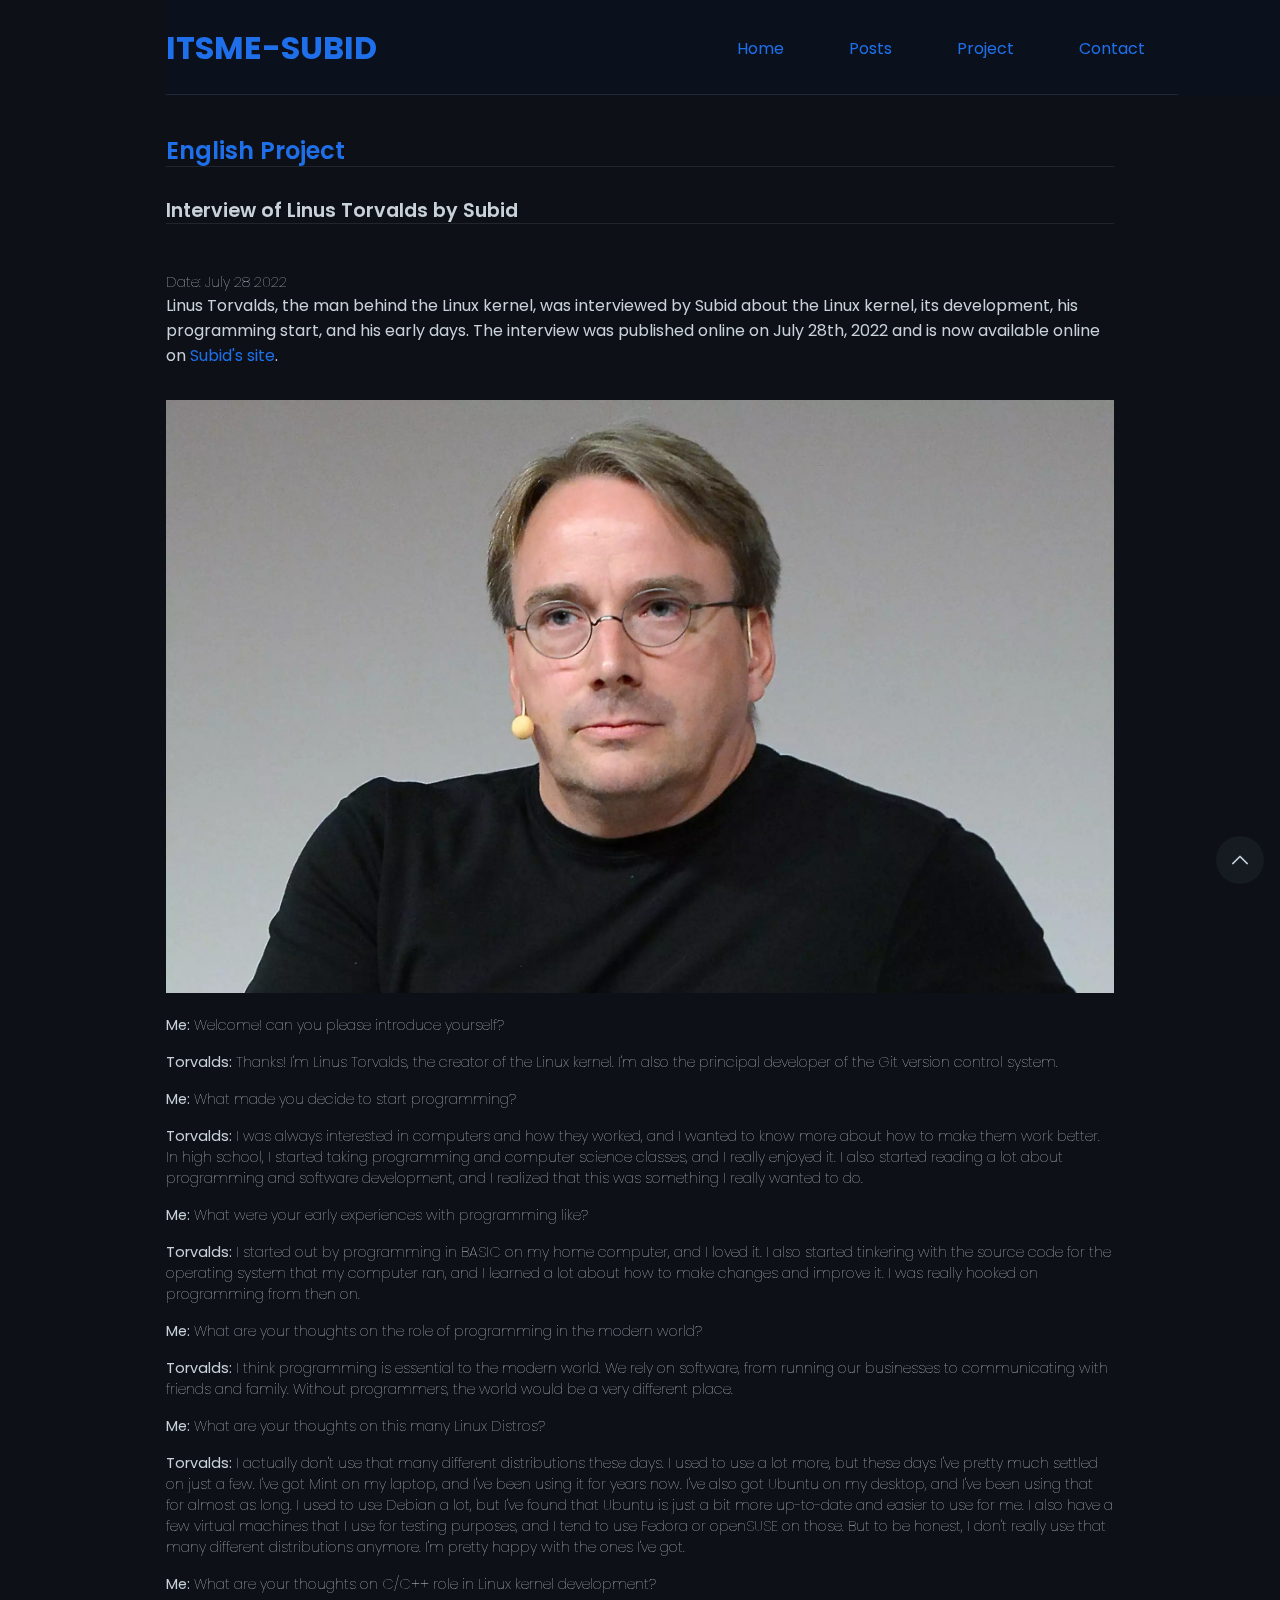
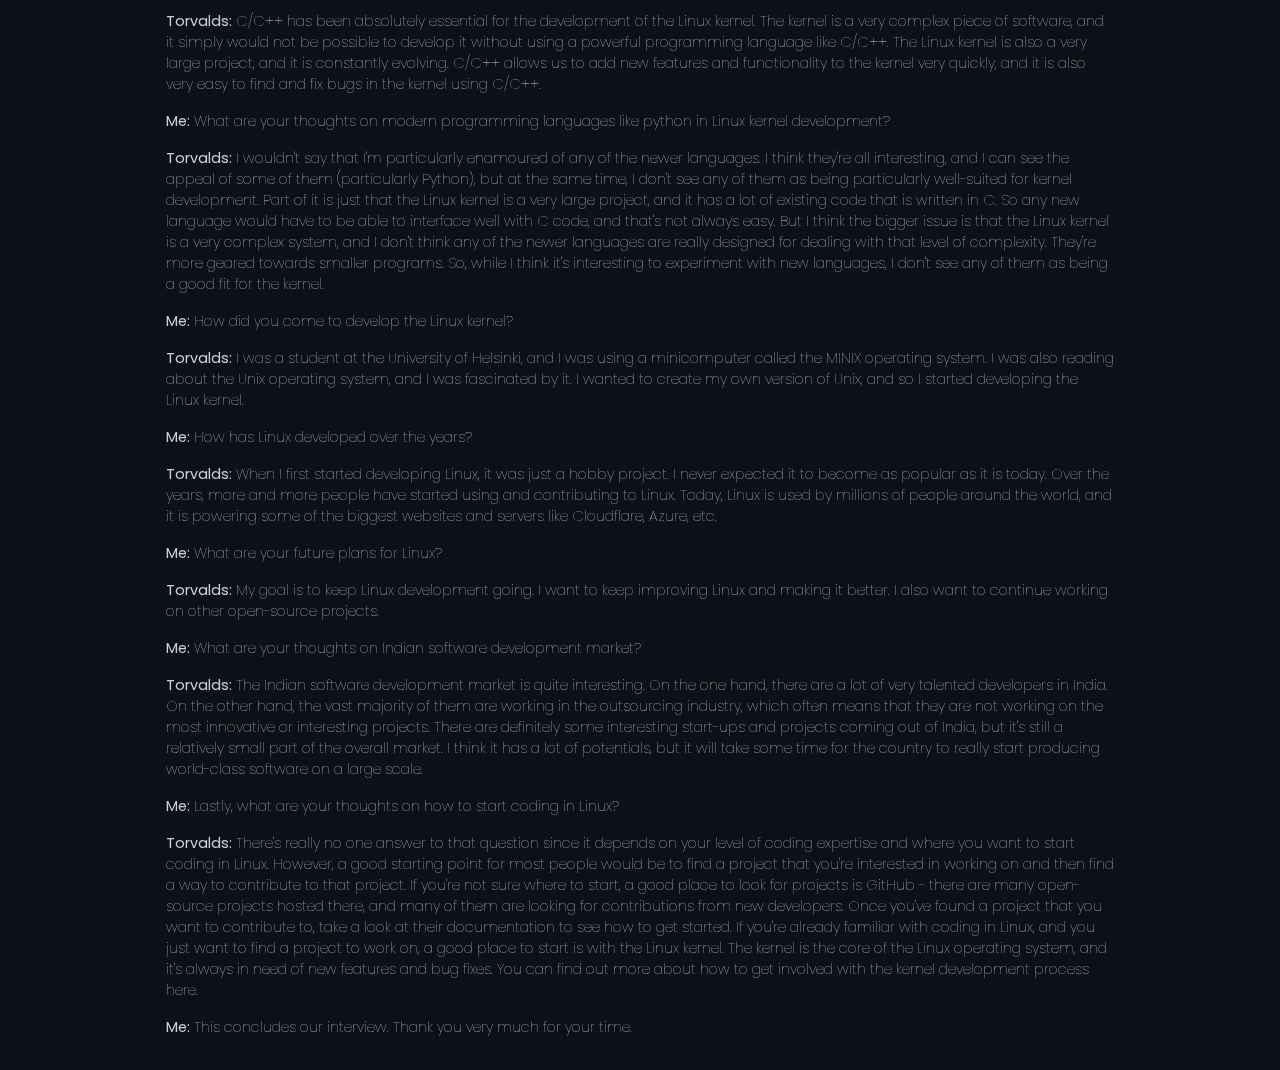
<file: august/english-project.html>
<!DOCTYPE html>
<html lang="en-US">

<head>
    <title>Interview of Linus Torvalds by Subid | English Project</title>
    <meta charset="UTF-8">
    <meta http-equiv="X-UA-Compatible" content="IE=edge">
    <meta name="viewport" content="width=device-width, initial-scale=1">
    <meta property="og:locale" content="en_US" />
    <meta name="description" content="Linus Torvalds, the man behind the Linux kernel, was interviewed by Subid about the Linux kernel, its development, his programming start, and his early days." />
    <link rel="canonical" href="https://itsme-subid.github.io/Blog-2022/august/english-project.html" />
    <meta name="twitter:card" content="A blog by Subid using pure JS, CSS and HTML" />
    <meta property="twitter:title" content="Blog by Subid" />
    <meta name="msapplication-TileImage" content="https://itsme-subid.github.io/Blog-2022/assets/preview.png">

    <meta property="og:site_name" content="Interview of Linus Torvalds by Subid | English Project">
    <meta property="og:title" content="English Project">
    <meta property="og:description"
        content="Linus Torvalds, the man behind the Linux kernel, was interviewed by Subid about the Linux kernel, its development, his programming start, and his early days.">

    <meta property="og:image" itemprop="image" content="https://itsme-subid.github.io/Blog-2022/assets/preview.png">

    <meta property="og:type" content="website" />
    <meta property="og:image:type" content="image/png">

    <meta property="og:image:width" content="300">
    <meta property="og:image:height" content="300">

    <meta property="og:url" content="https://itsme-subid.github.io/Blog-2022/august/english-project.html">
    <link rel="shortcut icon" type="image/x-icon" href="assets/favicon-32x32.png">
    <link rel="stylesheet" href="../assets/predefine.css">
    <link rel="stylesheet" href="../assets/style.css">
    <link rel="stylesheet" href="assets/minor-style.css">
</head>

<body class="Box-body px-5 pb-5 markdown-body entry-content container-lg">

    <header>
        <div class="header-elements">
            <div class="flex justify-space-between">
                <span><a href="../index.html#home" class="logo-lg">ITSME-SUBID</a></span>
                <ul class="flex no-bullet justify-around hide-ul ul0" dir="auto">
                    <li><a href="../index.html#home" rel="noopener noreferrer">Home</a></li>
                    <li><a href="../index.html#post" rel="noopener noreferrer">Posts</a></li>
                    <li><a href="../index.html#project" rel="noopener noreferrer">Project</a></li>
                    <li><a href="../index.html" rel="noopener noreferrer">Contact</a></li>
                </ul>
            </div>
            <img src="../assets/hamburger.svg" class="hamburger hide-icon" alt="" srcset="">
            <img src="../assets/close.svg" class="close hide-icon" srcset="">
            <span><a href="../index.html#home" class="logo">ITSME-SUBID</a></span>
            <ul class="no-bullet hide-ul1 ul1" dir="auto">
                <li onclick="openMenu();"><a href="../index.html#home" rel="noopener noreferrer">Home</a></li>
                <li onclick="openMenu();"><a href="../index.html#post" rel="noopener noreferrer">Posts</a></li>
                <li onclick="openMenu();"><a href="../index.html#project" rel="noopener noreferrer">Project</a></li>
                <li onclick="openMenu();"><a href="../index.html" rel="noopener noreferrer">Contact</a></li>
            </ul>
        </div>
    </header>

    <div class="main" id="main">
        <article>
            <h1 style="color: #1f6feb;">English Project</h1>
            <h2 dir="auto">Interview of Linus Torvalds by Subid</h2>
            <p dir="auto">
                <p>Date:
                    <time datetime="2022-07-28">July 28 2022</time>
                </p>Linus Torvalds, the man behind the Linux kernel, was interviewed by Subid about
                the Linux kernel, its development, his programming start, and his early days. The interview was
                published online on July 28th, 2022 and is now available online on <a href="" rel="nofollow">Subid's
                    site</a>.
            </p>
            <a href="#main">
                <button role="button" class="uparrow"><img class="uparrow-img" src="../assets/uparrow.png" alt=""
                        srcset=""></button>
            </a>
            <p>
                <img src="assets/linus.jpg" alt="Linus Torvalds" style="max-width: 100%;">
            </p>
            <p dir="auto"><strong>Me:</strong> Welcome! can you please introduce yourself?</p>
            <p dir="auto"><strong>Torvalds:</strong> Thanks! I'm Linus Torvalds, the creator of the Linux kernel. I'm
                also the principal developer of the Git version control system.</p>
            <p dir="auto"><strong>Me:</strong> What made you decide to start programming?</p>
            <p dir="auto"><strong>Torvalds:</strong> I was always interested in computers and how they worked, and I
                wanted to know more about how to make them work better. In high school, I started taking programming and
                computer science classes, and I really enjoyed it. I also started reading a lot about programming and
                software development, and I realized that this was something I really wanted to do.</p>
            <p dir="auto"><strong>Me:</strong> What were your early experiences with programming like?</p>
            <p dir="auto"><strong>Torvalds:</strong> I started out by programming in BASIC on my home computer, and I
                loved it. I also started tinkering with the source code for the operating system that my computer ran,
                and I learned a lot about how to make changes and improve it. I was really hooked on programming from
                then on.</p>
            <p dir="auto"><strong>Me:</strong> What are your thoughts on the role of programming in the modern world?
            </p>
            <p dir="auto"><strong>Torvalds:</strong> I think programming is essential to the modern world. We rely on
                software, from running our businesses to communicating with friends and family. Without programmers, the
                world would be a very different place.</p>
            <p dir="auto"><strong>Me:</strong> What are your thoughts on this many Linux Distros?</p>
            <p dir="auto"><strong>Torvalds:</strong> I actually don't use that many different distributions these days.
                I used to use a lot more, but these days I've pretty much settled on just a few. I've got Mint on my
                laptop, and I've been using it for years now. I've also got Ubuntu on my desktop, and I've been using
                that for almost as long. I used to use Debian a lot, but I've found that Ubuntu is just a bit more
                up-to-date and easier to use for me. I also have a few virtual machines that I use for testing purposes,
                and I tend to use Fedora or openSUSE on those. But to be honest, I don't really use that many different
                distributions anymore. I'm pretty happy with the ones I've got.</p>
            <p dir="auto"><strong>Me:</strong> What are your thoughts on C/C++ role in Linux kernel development?</p>
            <p dir="auto"><strong>Torvalds:</strong> C/C++ has been absolutely essential for the development of the
                Linux kernel. The kernel is a very complex piece of software, and it simply would not be possible to
                develop it without using a powerful programming language like C/C++. The Linux kernel is also a very
                large project, and it is constantly evolving. C/C++ allows us to add new features and functionality to
                the kernel very quickly, and it is also very easy to find and fix bugs in the kernel using C/C++.</p>
            <p dir="auto"><strong>Me:</strong> What are your thoughts on modern programming languages like python in
                Linux kernel development?</p>
            <p dir="auto"><strong>Torvalds:</strong> I wouldn't say that I'm particularly enamoured of any of the newer
                languages. I think they're all interesting, and I can see the appeal of some of them (particularly
                Python), but at the same time, I don't see any of them as being particularly well-suited for kernel
                development. Part of it is just that the Linux kernel is a very large project, and it has a lot of
                existing code that is written in C. So any new language would have to be able to interface well with C
                code, and that's not always easy. But I think the bigger issue is that the Linux kernel is a very
                complex system, and I don't think any of the newer languages are really designed for dealing with that
                level of complexity. They're more geared towards smaller programs. So, while I think it's interesting to
                experiment with new languages, I don't see any of them as being a good fit for the kernel.</p>
            <p dir="auto"><strong>Me:</strong> How did you come to develop the Linux kernel?</p>
            <p dir="auto"><strong>Torvalds:</strong> I was a student at the University of Helsinki, and I was using a
                minicomputer called the MINIX operating system. I was also reading about the Unix operating system, and
                I was fascinated by it. I wanted to create my own version of Unix, and so I started developing the Linux
                kernel.</p>
            <p dir="auto"><strong>Me:</strong> How has Linux developed over the years?</p>
            <p dir="auto"><strong>Torvalds:</strong> When I first started developing Linux, it was just a hobby project.
                I never expected it to become as popular as it is today. Over the years, more and more people have
                started using and contributing to Linux. Today, Linux is used by millions of people around the world,
                and it is powering some of the biggest websites and servers like Cloudflare, Azure, etc.</p>
            <p dir="auto"><strong>Me:</strong> What are your future plans for Linux?</p>
            <p dir="auto"><strong>Torvalds:</strong> My goal is to keep Linux development going. I want to keep
                improving Linux and making it better. I also want to continue working on other open-source projects.</p>
            <p dir="auto"><strong>Me:</strong> What are your thoughts on Indian software development market?</p>
            <p dir="auto"><strong>Torvalds:</strong> The Indian software development market is quite interesting. On the
                one hand, there are a lot of very talented developers in India. On the other hand, the vast majority of
                them are working in the outsourcing industry, which often means that they are not working on the most
                innovative or interesting projects. There are definitely some interesting start-ups and projects coming
                out of India, but it's still a relatively small part of the overall market. I think it has a lot of
                potentials, but it will take some time for the country to really start producing world-class software on
                a large scale.</p>
            <p dir="auto"><strong>Me:</strong> Lastly, what are your thoughts on how to start coding in Linux?</p>
            <p dir="auto"><strong>Torvalds:</strong> There's really no one answer to that question since it depends on
                your level of coding expertise and where you want to start coding in Linux. However, a good starting
                point for most people would be to find a project that you're interested in working on and then find a
                way to contribute to that project. If you're not sure where to start, a good place to look for projects
                is GitHub - there are many open-source projects hosted there, and many of them are looking for
                contributions from new developers. Once you've found a project that you want to contribute to, take a
                look at their documentation to see how to get started. If you're already familiar with coding in Linux,
                and you just want to find a project to work on, a good place to start is with the Linux kernel. The
                kernel is the core of the Linux operating system, and it's always in need of new features and bug fixes.
                You can find out more about how to get involved with the kernel development process here.</p>
            <p dir="auto"><strong>Me:</strong> This concludes our interview. Thank you very much for your time.</p>
        </article>
    </div>
    <script src="../assets/script.js"></script>
</body>

</html>
</file>
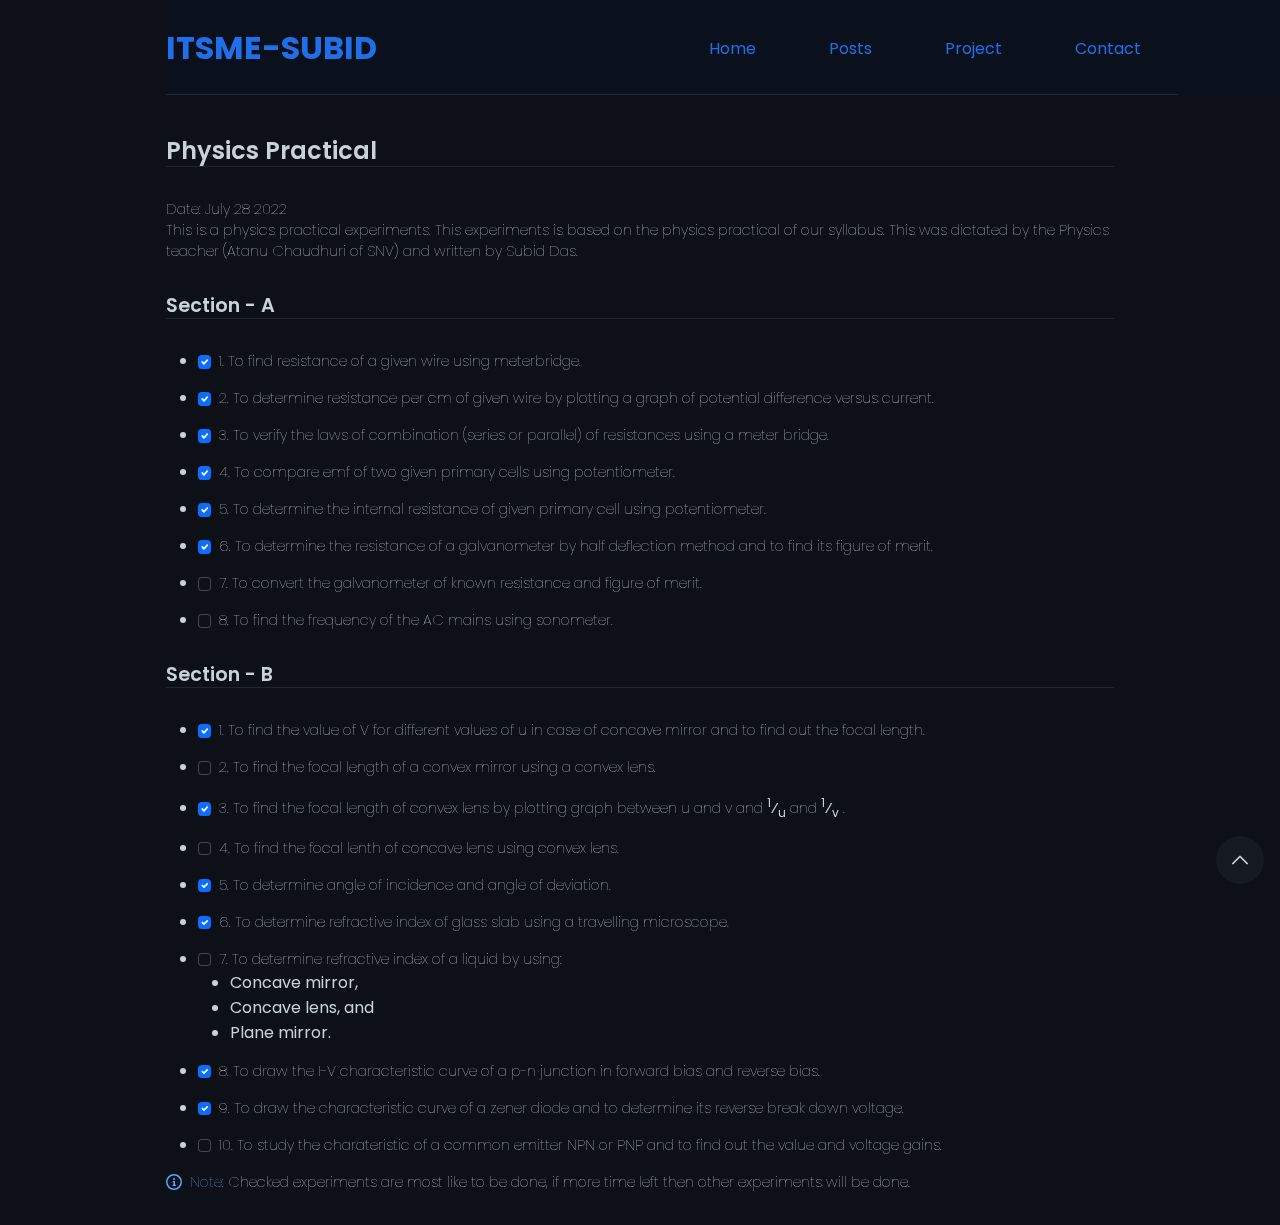
<file: july/physics-practical.html>
<!DOCTYPE html>
<html lang="en-US">

<head>
    <title>Experiments | Physics Practical</title>
    <meta charset="UTF-8">
    <meta http-equiv="X-UA-Compatible" content="IE=edge">
    <meta name="viewport" content="width=device-width, initial-scale=1">
    <meta property="og:locale" content="en_US" />
    <meta name="description" content="This is a physics practical experiments.This experiments is based on the physics practical of our syllabus. This was dictated by the Physics teacher (Atanu Chaudhuri of SNV) and written by Subid Das." />
    <link rel="canonical" href="https://itsme-subid.github.io/Blog-2022/july/physics-practical.html" />
    <meta name="twitter:card" content="A blog by Subid using pure JS, CSS and HTML" />
    <meta property="twitter:title" content="Blog by Subid" />
    <meta name="msapplication-TileImage" content="https://itsme-subid.github.io/Blog-2022/assets/preview.png">

    <meta property="og:site_name" content="Experiments | Physics Practical">
    <meta property="og:title" content="Physics Practical">
    <meta property="og:description"
        content="This is a physics practical experiments.This experiments is based on the physics practical of our syllabus. This was dictated by the Physics teacher (Atanu Chaudhuri of SNV) and written by Subid Das.">

    <meta property="og:image" itemprop="image" content="https://itsme-subid.github.io/Blog-2022/assets/preview.png">

    <meta property="og:type" content="website" />
    <meta property="og:image:type" content="image/png">

    <meta property="og:image:width" content="300">
    <meta property="og:image:height" content="300">

    <meta property="og:url" content="https://itsme-subid.github.io/Blog-2022/july/physics-practical.html">
    <link rel="shortcut icon" type="image/x-icon" href="assets/favicon-32x32.png">
    <link rel="stylesheet" href="../assets/predefine.css">
    <link rel="stylesheet" href="../assets/style.css">
    <link rel="stylesheet" href="../august/assets/minor-style.css">
    <link rel="stylesheet" href="assets/style.css">
</head>

<body class="Box-body px-5 pb-5 container-lg">

    <header>
        <div class="header-elements">
            <div class="flex justify-space-between">
                <span><a href="../index.html#home" class="logo-lg">ITSME-SUBID</a></span>
                <ul class="flex no-bullet justify-around hide-ul ul0" dir="auto">
                    <li><a href="../index.html#home" rel="noopener noreferrer">Home</a></li>
                    <li><a href="../index.html#post" rel="noopener noreferrer">Posts</a></li>
                    <li><a href="../index.html#project" rel="noopener noreferrer">Project</a></li>
                    <li><a href="../index.html" rel="noopener noreferrer">Contact</a></li>
                </ul>
            </div>
            <img src="../assets/hamburger.svg" class="hamburger hide-icon" alt="" srcset="">
            <img src="../assets/close.svg" class="close hide-icon" srcset="">
            <span><a href="../index.html#home" class="logo">ITSME-SUBID</a></span>
            <ul class="no-bullet hide-ul1 ul1" dir="auto">
                <li onclick="openMenu();"><a href="../index.html#home" rel="noopener noreferrer">Home</a></li>
                <li onclick="openMenu();"><a href="../index.html#post" rel="noopener noreferrer">Posts</a></li>
                <li onclick="openMenu();"><a href="../index.html#project" rel="noopener noreferrer">Project</a></li>
                <li onclick="openMenu();"><a href="../index.html" rel="noopener noreferrer">Contact</a></li>
            </ul>
        </div>
    </header>

    <div class="main" id="main">
        <article class="markdown-body">
            <h1 dir="auto">Physics Practical</h1>
            <p>Date:
                <time datetime="2018-07-07">July 28 2022</time><br>
                This is a physics practical experiments. This experiments is based on the physics practical of our
                syllabus. This was dictated by the Physics teacher (Atanu Chaudhuri of SNV) and written by Subid Das.
            </p>
            <a href="#main">
                <button role="button" class="uparrow"><img class="uparrow-img" src="../assets/uparrow.png" alt=""
                        srcset=""></button>
            </a>
            <h2 dir="auto">Section - A</h2>
            <ul>
                <li>
                    <p dir="auto"><input class="form-check-input mt-0" disabled="disable" type="checkbox" checked>&nbsp;
                        1. To
                        find resistance of a given wire using meterbridge.</p>
                </li>
                <li>
                    <p dir="auto"><input class="form-check-input mt-0" disabled="disable" type="checkbox" checked>&nbsp;
                        2. To
                        determine resistance per cm of given wire by plotting a graph of potential difference versus
                        current.
                    </p>
                </li>
                <li>
                    <p dir="auto"><input class="form-check-input mt-0" disabled="disable" type="checkbox" checked>&nbsp;
                        3. To
                        verify the laws of combination (series or parallel)
                        of resistances using a meter bridge.</p>
                </li>
                <li>
                    <p dir="auto"><input class="form-check-input mt-0" disabled="disable" type="checkbox" checked>&nbsp;
                        4. To
                        compare emf of two given primary cells using potentiometer.</p>
                </li>
                <li>
                    <p dir="auto"><input class="form-check-input mt-0" disabled="disable" type="checkbox" checked>&nbsp;
                        5. To
                        determine the internal resistance of given primary cell using potentiometer.</p>
                </li>
                <li>
                    <p dir="auto"><input class="form-check-input mt-0" disabled="disable" type="checkbox" checked>&nbsp;
                        6. To
                        determine the resistance of a galvanometer by half deflection method and to find its figure of
                        merit.
                    </p>
                </li>
                <li>
                    <p dir="auto"><input class="form-check-input mt-0" disabled="disable" type="checkbox">&nbsp; 7. To
                        convert the
                        galvanometer of known resistance and figure of merit.</p>
                </li>
                <li>
                    <p dir="auto"><input class="form-check-input mt-0" disabled="disable" type="checkbox">&nbsp; 8. To
                        find
                        the
                        frequency of the AC mains using sonometer.</p>
                </li>
            </ul>
            <h2 dir="auto">Section - B</h2>
            <ul>
                <li>
                    <p dir="auto"><input class="form-check-input mt-0" disabled="disable" type="checkbox" checked>&nbsp;
                        1. To
                        find the value of V for different values of u in case of concave mirror and to find out the
                        focal
                        length.</p>
                </li>
                <li>
                    <p dir="auto"><input class="form-check-input mt-0" disabled="disable" type="checkbox">&nbsp; 2. To
                        find
                        the focal
                        length of a convex mirror using a convex lens.</p>
                </li>
                <li>
                    <p dir="auto"><input class="form-check-input mt-0" disabled="disable" type="checkbox" checked>&nbsp;
                        3. To
                        find the focal length of convex lens by plotting graph between u and v and
                        <strong><sup>1</sup>⁄<sub>u</sub></strong> and <strong><sup>1</sup>⁄<sub>v</sub></strong> .
                    </p>
                </li>
                <li>
                    <p dir="auto"><input class="form-check-input mt-0" disabled="disable" type="checkbox">&nbsp; 4. To
                        find
                        the focal
                        lenth of concave lens using convex lens.</p>
                </li>
                <li>
                    <p dir="auto"><input class="form-check-input mt-0" disabled="disable" type="checkbox" checked>&nbsp;
                        5. To
                        determine angle of incidence and angle of deviation.</p>
                </li>
                <li>
                    <p dir="auto"><input class="form-check-input mt-0" disabled="disable" type="checkbox" checked>&nbsp;
                        6. To
                        determine refractive index of glass slab using a travelling microscope.</p>
                </li>
                <li>
                    <p dir="auto"><input class="form-check-input mt-0" disabled="disable" type="checkbox">&nbsp; 7. To
                        determine
                        refractive index of a liquid by using:</p>
                    <ul dir="auto">
                        <li>Concave mirror,</li>
                        <li>Concave lens, and</li>
                        <li>Plane mirror.</li>
                    </ul>
                </li>
                <li>
                    <p dir="auto"><input class="form-check-input mt-0" disabled="disable" type="checkbox" checked>&nbsp;
                        8. To
                        draw the I-V characteristic curve of a p-n junction in forward bias and reverse bias.</p>
                </li>
                <li>
                    <p dir="auto"><input class="form-check-input mt-0" disabled="disable" type="checkbox" checked>&nbsp;
                        9. To
                        draw the characteristic curve of a zener diode and to determine its reverse break down voltage.
                    </p>
                </li>
                <li>
                    <p dir="auto"><input class="form-check-input mt-0" disabled="disable" type="checkbox">&nbsp; 10. To
                        study
                        the
                        charateristic of a common emitter NPN or PNP and to find out the value and voltage gains.</p>
                </li>
            </ul>
            <blockquote>
                <p dir="auto"><span class="color-fg-accent"><svg class="octicon mr-2" viewBox="0 0 16 16" version="1.1"
                            width="16" height="16">
                            <path fill-rule="evenodd"
                                d="M8 1.5a6.5 6.5 0 100 13 6.5 6.5 0 000-13zM0 8a8 8 0 1116 0A8 8 0 010 8zm6.5-.25A.75.75 0 017.25 7h1a.75.75 0 01.75.75v2.75h.25a.75.75 0 010 1.5h-2a.75.75 0 010-1.5h.25v-2h-.25a.75.75 0 01-.75-.75zM8 6a1 1 0 100-2 1 1 0 000 2z">
                            </path>
                        </svg>Note</span>: Checked experiments are most like to be done, if more time left then other
                    experiments will be done.</p>
            </blockquote>
        </article>
    </div>
    <script src="../assets/script.js"></script>
</body>

</html>
</file>
<file: assets/predefine.css>
@import url('https://fonts.googleapis.com/css2?family=Poppins&display=swap');

/* {
    box-sizing: border-box;
    outline: 1px solid limegreen ! important;
    background: rgb(0 100 0 / 0.05);
} */

* {
    margin: 0;
    padding: 0;
    box-sizing: border-box;
    font-family: 'Poppins', sans-serif;
}

body {
    background-color: #0d1117;
    color: #c9d1d9;
}

html,
body {
    scroll-behavior: smooth;
}

h1 {
    font-size: 2.5rem;
    font-weight: bold;
    border-bottom: 1px solid #21262d;
}

h2,
h3,
h4,
h5,
h6 {
    border-bottom: 1px solid #21262d;
}

p {
    padding-top: 1rem;
}

li{
    list-style-type: disc;
}

.px-5 {
    padding-right: 32px;
    padding-left: 32px;
}

.pb-5 {
    padding-bottom: 32px;
}

.container-lg {
    max-width: 1012px;
    margin-right: auto;
    margin-left: auto;
}

.markdown-body ul,
.markdown-body ol {
    padding-left: 2em;
}

.flex {
    display: flex;
}

.no-bullet {
    list-style-type: none;
}

.justify-around {
    justify-content: space-around;
}

.justify-between {
    justify-content: space-between;
}

.items-center {
    align-items: center;
}

.px-4 {
    padding-left: 1rem;
    padding-right: 1rem;
}

.py-4 {
    padding-top: 1rem;
    padding-bottom: 1rem;
}

.bg-input {
    background-color: rgb(42 42 53 / .15);
}

.border-input-border {
    border-color: rgb(86 86 102 / .15);
}

input,
textarea {
    color: #c9d1d9;
}

textarea:focus,
input:focus {
    outline: none;
}

.border {
    border-width: 1px;
}

.w-full {
    width: 100%;
}

.py-2 {
    padding-top: 0.5rem;
    padding-bottom: 0.5rem;
}

.px-6 {
    padding-left: 1.5rem;
    padding-right: 1.5rem;
}

.block {
    display: block;
}


.mb-6 {
    margin-bottom: 1.5rem;
}

.mb-12 {
    margin-bottom: 3rem;
}

button {
    margin: 1rem 0rem 0rem 0rem;
    background-color: transparent;
    color: #1f6feb;
    padding: 0.5rem 1rem;
    border-radius: 0.5rem;
    border: 1px solid #1f6feb;
    cursor: pointer;
    transition: .3s ease-in-out;
}

button:hover {
    background-color: #1f6feb;
    color: #0d1117;
}

button:active {
    background-color: #0d56c4;
    color: #1f1414;
}
</file>
<file: assets/style.css>
@media (min-width: 576px) {
  header {
    background-color: none;
    backdrop-filter: saturate(180%) blur(5px);
  }

  .header-elements {
    height: 4.45rem;
    box-shadow: inset 0 -1px 0 0 hsla(0, 0%, 100%, 0.1);
  }
}

@media (max-width: 576px) {
  header {
    background-color: #0d1117;
    margin-left: -1rem;
    box-shadow: rgba(0, 0, 0, 0.45) 0px 25px 20px -20px;
  }
}

.header-elements {
  width: 90%;
  max-width: 1012px;
}

header {
  width: 100%;
  height: 6rem;
  position: fixed;
  padding: 1.5rem 0 1rem 0;
  z-index: 1;
  margin: auto;
  transition: box-shadow 0.2s ease 0s, background-color 0.2s ease 0s;
}

header ul li {
  font-size: 1rem;
  list-style-type: none;
}

header ul {
  transition: transform 0.3s ease-in-out;
}

header .ul0 {
  width: 50%;
  align-items: center;
}

header .ul1 {
  position: fixed;
  background-color: #0d1117;
  height: calc(100% - 4.4rem);
  margin-left: -1rem;
  padding: 1rem 2rem;
  transition: transform 0.3s ease-in-out;
}

header a {
  color: #1f6feb;
}

header .ul1 li {
  margin: 0;
  padding: 2rem 0rem;
}

header img {
  width: 1.5rem;
  transition: transform 0.3s ease-in-out;
  cursor: pointer;
}

header span {
  font-size: 2rem;
  font-weight: bold;
  color: #1f6feb;
}

@media (min-width: 576px) {
  article h1 {
    font-size: 1.5rem !important;
  }
}

article h1 {
  font-size: 1.25rem;
  transition: font-size 0.3s ease-in-out;
}

h2 {
  font-weight: normal;
  padding: 2rem 0rem 0rem 0rem;
  font-size: 1.2rem;
}

.read-more button {
  margin: 1rem 0rem 0rem 0rem;
  background-color: transparent;
  color: #1f6feb;
  padding: 0.5rem 1rem;
  border-radius: 0.5rem;
  border: 1px solid #1f6feb;
  cursor: pointer;
  transition: 0.3s ease-in-out;
}

.read-more button:hover {
  background-color: #1f6feb;
  color: #0d1117;
}

.read-more button:active {
  background-color: #0d56c4;
  color: #1f1414;
}

p {
  font-weight: 100;
  font-size: 0.9rem;
}

.hide-icon {
  transform: rotate(180deg);
  transform: translateX(-10000%);
}

.hide-ul {
  position: absolute;
  transform: translateY(-10000%);
}

.hide-ul1 {
  position: absolute;
  transform: translateX(-10000%);
}

.hide-span {
  position: absolute;
  transform: translateX(-10000%);
}

a {
  text-decoration: none;
  color: #1f6feb;
}

a:hover {
  text-decoration: underline;
}

span {
  transition: transform 0.3s ease-in-out;
}

.justify-space-between {
  justify-content: space-between;
}

.markdown-body table th,
.markdown-body table td {
  padding: 6px 13px;
  border: 1px solid #30363d;
}

td {
  display: table-cell;
  vertical-align: inherit;
}

table {
  border-spacing: 0;
  border-collapse: collapse;
  text-indent: initial;
  border-color: grey;
}

.markdown-body h5 {
  font-size: 0.875em;
}

.markdown-body h1,
.markdown-body h2,
.markdown-body h3,
.markdown-body h4,
.markdown-body h5,
.markdown-body h6 {
  margin-top: 24px;
  margin-bottom: 16px;
  font-weight: 600;
  line-height: 1.25;
}

article {
  box-sizing: border-box;
  width: 100%;
}

.markdown-body table {
  display: block;
  width: max-content;
  max-width: 100%;
  overflow: auto;
}

#home {
  margin-bottom: 3rem;
}

.odd-tr {
  background-color: #161b22;
}

.visit-count {
  margin-top: 1rem;
}

.bio {
  border: none !important;
}

@media (max-width: 576px) {
  .main {
    padding: 4.4rem 0rem;
  }
}

@media (min-width: 576px) {
  .main {
    padding: 7rem 0 0 0;
  }
}

.bio-svg {
  width: 100%;
  max-width: 440px;
}

.anchor-of-bio-svg {
  width: 100%;
}

label {
  margin-top: 1.5rem;
}

.project__photos {
  display: grid;
  place-content: center;
  grid-auto-columns: .7fr;
  gap: 1.5rem;
  grid-template-areas:
    "one"
    "two"
    "three";
}

@media screen and (min-width: 600px) {
  .project__photos {
    grid-auto-columns: 1fr;
    grid-template-areas:
      "one one two"
      "five five five"
      "three four four";
  }
}

.project__photos a {
  width: 1fr;
}

.project__photos img {
  width: 100%;
}

.project-pic {
  cursor: pointer;
  transition: 0.3s ease-in-out;
}

.project-pic:hover {
  transform: scale(1.1);
}

.footer-png img {
  max-width: 100%;
  bottom: 0;
}

.hover-bright img {
  transition: filter 0.1s ease-in-out;
  filter: invert(50%) sepia(10%) saturate(3000%) hue-rotate(173deg)
    brightness(100%) contrast(108%);
}

.hover-bright img:hover {
  filter: none;
}

.uparrow {
  position: fixed;
  bottom: 1rem;
  right: 1rem;
  display: grid;
  place-items: center;
  border: none;
  border-radius: 100%;
  background: #161b22;
  transition: 0.3s ease-in-out;
  width: 3rem;
  height: 3rem;
}

.uparrow img {
  width: 1rem;
  height: 1rem;
  cursor: pointer;
  transition: 0.3s ease-in-out;
}

.uparrow:hover {
  background-color: #161b22;
  filter: brightness(120%);
}

.skills-table tbody td img {
  height: 64px;
}

.post-heading {
  color: #1f6feb;
}

.thumbnail {
  display: grid;
  place-items: center;
}

.thumbnail h1 {
  text-decoration: none;
  border: none;
  font-size: 3rem;
  font-weight: bold;
  text-align: center;
}

.post a {
  text-decoration: none !important;
}
</file>
<file: august/assets/minor-style.css>
h1 {
    text-align: left;
}

h2 {
    padding-top: .5rem !important;
}
</file>
<file: july/assets/style.css>
.markdown-body ul,
.markdown-body ol {
    padding-left: 2em;
}

.form-check-input:checked[type=checkbox] {
    background-image: url(check.svg) !important;
}

.form-check-input:checked {
    background-color: #0d6efd;
    border-color: #0d6efd;
}

.form-check-input[type=checkbox] {
    border-radius: 0.25em;
}

.mt-0 {
    margin-top: 0;
}

.form-check-input {
    width: 1em;
    height: 1em;
    vertical-align: middle;
    border: 1px solid rgba(235, 235, 235, 0.25);
    appearance: none;
}

.color-fg-accent {
    color: #58a6ff;
}

.octicon {
    display: inline-block;
    overflow: visible !important;
    vertical-align: text-bottom;
    fill: currentColor;
}

.mr-2 {
    margin-right: 8px !important;
    margin-bottom: 2px !important;
}
</file>
